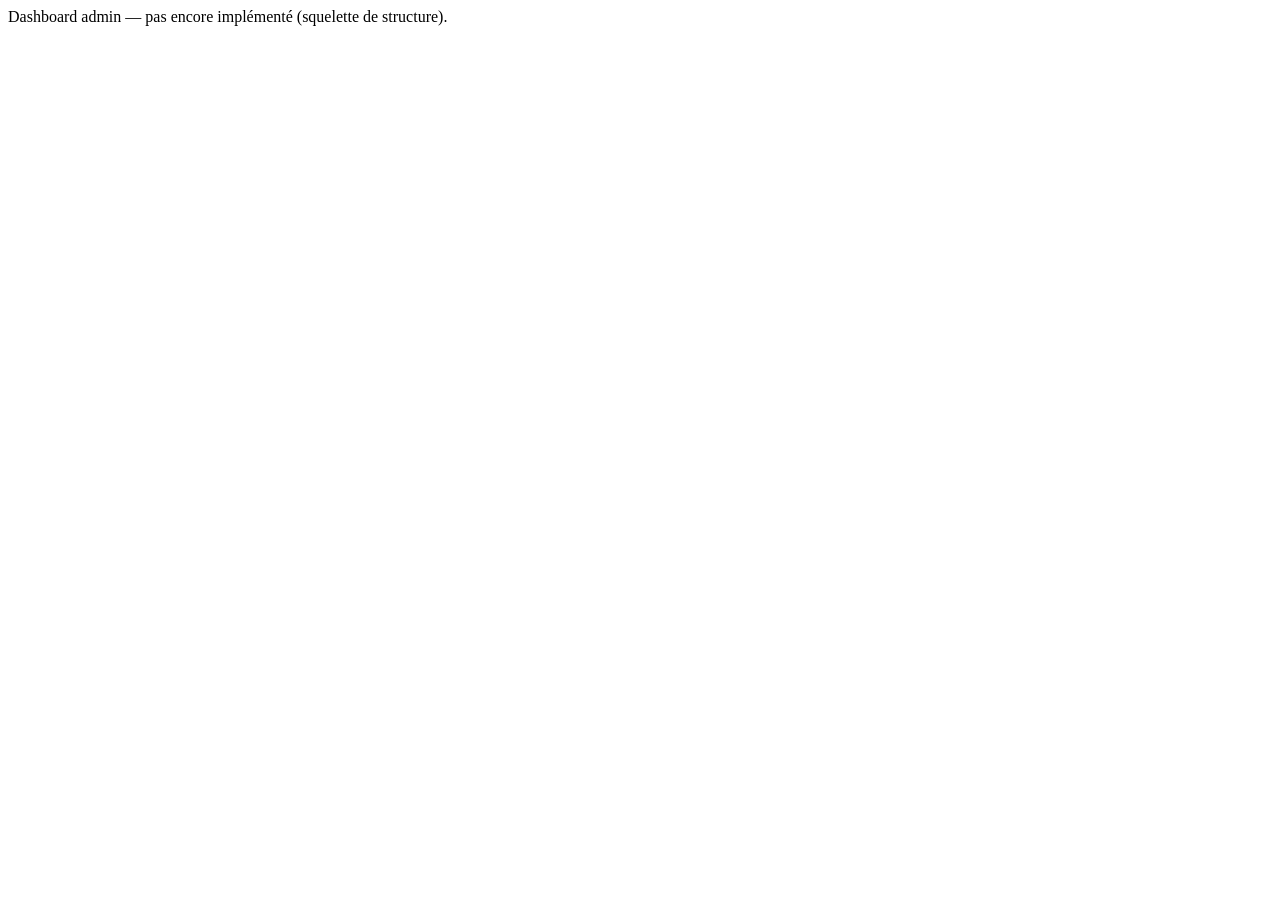
<file: frontend/admin/index.html>
<!doctype html>
<html lang="fr">
<head>
<meta charset="utf-8">
<title>Entraide.ma — Administration</title>
<!--
  Squelette de structure (2026-08-17) -- dashboard admin : import de JSON
  Q/R générique + suivi visuel du pipeline + KPIs. Voir la conversation
  produit pour le plan complet et frontend/admin/views/ pour chaque écran.

  Pas de build step, vanilla JS -- même choix que frontend/widget/widget.js
  (léger, cohérent avec le reste du projet). Pas de Shadow DOM ici
  (contrairement au widget) : c'est une page dédiée, pas un composant
  embarqué dans un site tiers, donc pas besoin d'isolation CSS.
-->
<link rel="stylesheet" href="admin.css">
</head>
<body>
  <div id="admin-root">
    <!-- admin.js peuple ce conteneur selon la vue active (login / overview /
         import-upload / import-preview / import-pipeline / import-history),
         voir views/*.js. Auth JWT réutilisant POST /admin/login existant. -->
  </div>
  <script src="admin.js"></script>
</body>
</html>
</file>
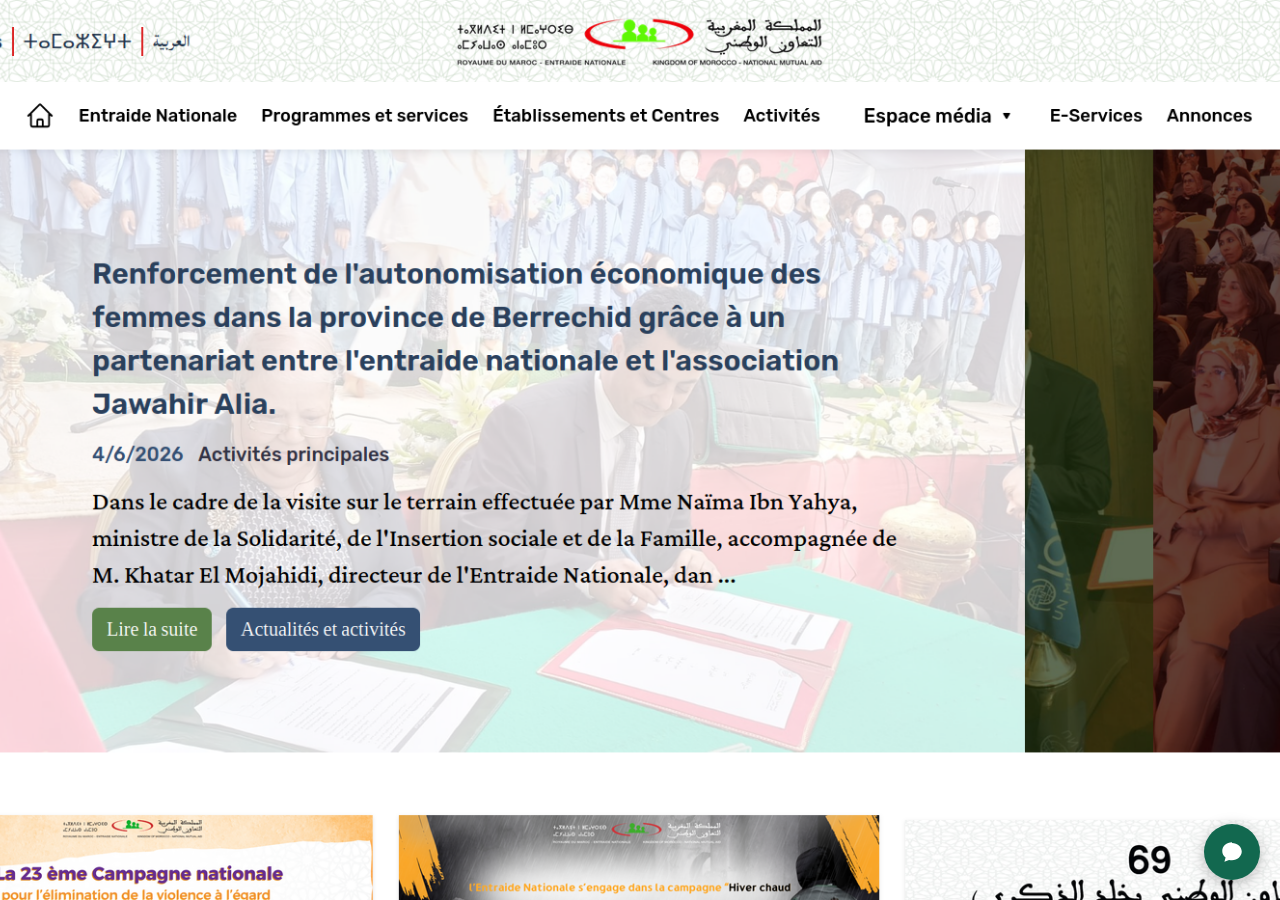
<file: frontend/widget-test-page.html>
<!doctype html>
<html lang="fr">
<head>
<meta charset="utf-8">
<title>Page hôte — widget entraide.ma</title>
<style>
  * { box-sizing: border-box; }
  html, body { margin: 0; padding: 0; height: 100%; }
  body {
    background: url("assets/entraide-bg.png") center top / cover no-repeat fixed;
    min-height: 100vh;
  }
</style>
</head>
<body>
  <script src="widget/widget.js" data-api-key="48b88d3f8abfb55510cfcc07affca052" data-api-base="http://localhost:8000" async></script>
</body>
</html>
</file>
<file: frontend/admin/admin.css>
/* Squelette de structure (2026-08-17) -- styles du dashboard admin.
   Charte à aligner sur frontend/widget/widget.js (--en-accent: #12684F
   etc.) pour cohérence visuelle avec le reste du produit, une fois les
   vues implémentées (voir views/*.js). Vide pour l'instant. */
</file>
